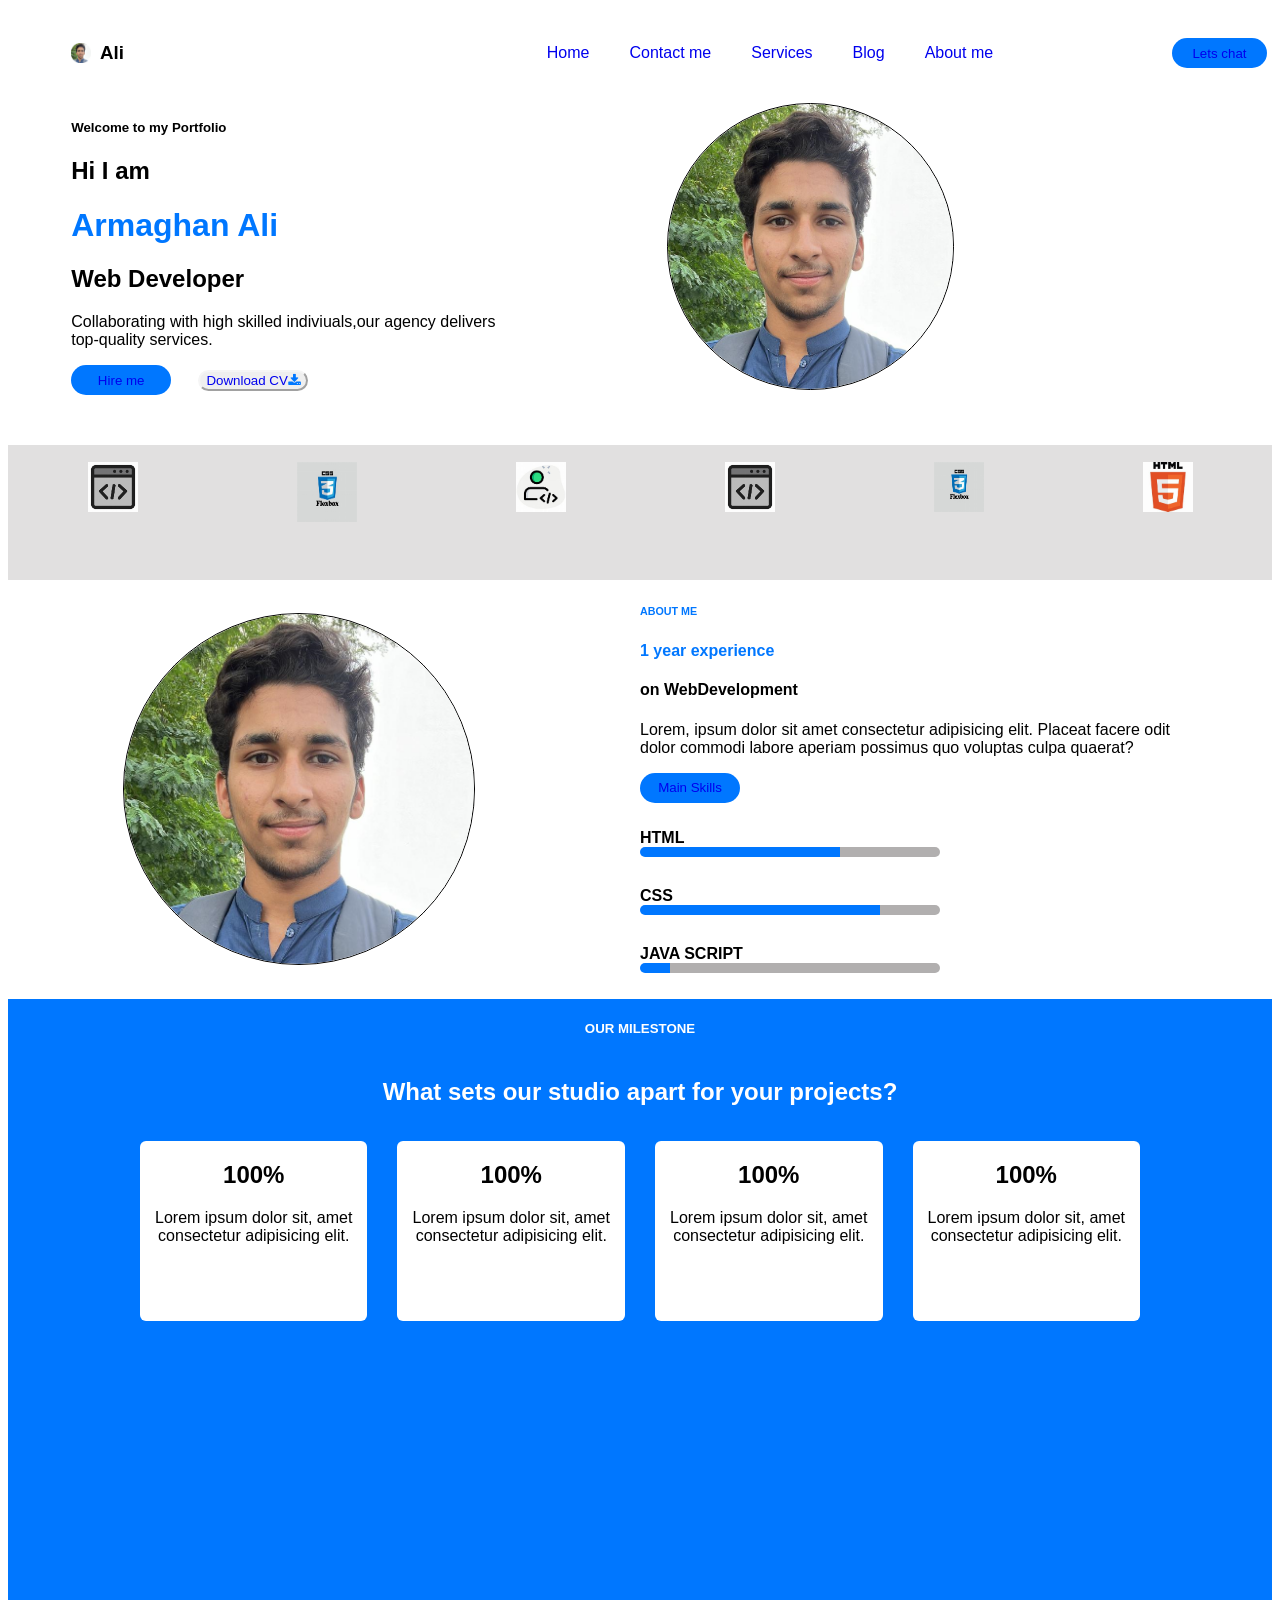
<file: index.html>
<!DOCTYPE html>
<head>
   
   <title>ALI Portfolio</title>
   <link rel="stylesheet" type="text/css" href="style.css">
   <link rel="stylesheet" href="https://cdnjs.cloudflare.com/ajax/libs/font-awesome/4.7.0/css/font-awesome.min.css">
   <meta name="viewport" content="width=device-width, initial-scale=1.0" > 
   <base href="https://armaghan-ali.github.io/Portfolio/" target="_blank">
</head>
<body>
 <header>
<div class="logo">
    <img src="images/cropped-image-ali.png" alt="logo" width=20px height=20px >

    <h3 class="title-ali">Ali</h3>
</div>
<ul class="nav">
    <li><a href="#">Home</a></li>
    <li><a href="#">Contact me</a></li>
    <li><a href="#">Services</a></li>
    <li><a href="#">Blog</a></li>
    <li><a href="#">About me</a></li>
</ul>
<div class="chatbtn-div">
    <button class="btnchat "><a class="visit-color" href="#">Lets chat</a></button>
</div>

 </header>

 <div class="headline">
    <div class="title-area">
        <h5>Welcome to my Portfolio</h5>
        <h2> Hi I am </h2>
    
       <h1 class="color-blue"> Armaghan Ali</h1>
       <h2>Web Developer</h2>
       <p>Collaborating with high skilled indiviuals,our agency delivers top-quality services. </p>
       <button class="btnchat"><a class="visit-color" href="#">Hire me</a></button>
       <button class="btn color-blue"><a href="#">Download CV</a><i class="fa fa-download"></i></button>
       </div>

    <div class="image-area">
        <img src="images/cropped-image-ali.png" alt="logo" style="max-width:100%;height:auto;" width=50% height=50%>

    </div>
 </div>
  

<div class="aliskills">
    <ul class="skill-ul">
        <li><img src="images/img-web.png" alt="icon" width=50px height=50px><a href="#"></a></li>
        <li><img src="images/img-flex.png" alt="icon" width=60px height=60px><a href="#"></a></li>
        <li><img src="images/img-fav.png" alt="icon" width=50px height=50px><a href="#"></a></li>
        <li><img src="images/img-web.png" alt="icon" width=50px height=50px><a href="#"></a></li>
        <li><img src="images/img-flex.png" alt="icon" width=50px height=50px><a href="#"></a></li>
        <li><img src="images/img-html.png" alt="icon" width=50px height=50px><a href="#"></a></li>
    </ul>
</div>
<div class="about-section">
<div class="image-about">
    <img src="images/cropped-image-ali.png" alt="logo" width=350px height=350px style="max-width:100%;height:auto;" width=50% height=50%>
</div>

<div class="about-details"> 
   
   <h6 class="color-blue">ABOUT ME </h6> 

<h4 class="color-blue">1 year experience</h4>

<h4>on  WebDevelopment</h4>

<p>Lorem, ipsum dolor sit amet consectetur adipisicing elit. Placeat facere odit dolor commodi labore aperiam possimus quo voluptas culpa quaerat?</p>
<button class="btnskills"><a class="visit-color" href="#">Main Skills</a></button>
<ul class="skill-progress">
    <li>
        <strong>HTML</strong>
        <div class="progress-html"></div>
        
    </li>
    <li>
        <strong>CSS</strong>
        <div class="progress-css"></div>
        
    </li>
    <li>
        <strong>JAVA SCRIPT</strong>
        <div class="progress-java"></div>
        
    </li>
</ul>
</div>
</div>
<div class="milestone">
    <h5>OUR MILESTONE</h5>
    <h2>What sets our studio apart for your projects?</h2>
    <div class="milteston-cards">
        <div class="card">
            <h2>100%</h2>
            <p>Lorem ipsum dolor sit, amet consectetur adipisicing elit.</p>
        </div>

        <div class="card">
            <h2>100%</h2>
            <p>Lorem ipsum dolor sit, amet consectetur adipisicing elit.</p>
        </div>
        <div class="card">
            <h2>100%</h2>
            <p>Lorem ipsum dolor sit, amet consectetur adipisicing elit.</p>
        </div>
        <div class="card">
            <h2>100%</h2>
            <p>Lorem ipsum dolor sit, amet consectetur adipisicing elit.</p>
        </div>
    </div>

</div>


</body>
</html>
</file>
<file: style.css>
body {
    font-family: Arial, Helvetica, sans-serif;
}

.nav {
    list-style-type: none;
    display: flex;
   justify-content:space-between;
   padding-left: 20%;
}

.nav li {
    padding: 10px;
    margin: 10px;
 }


header {
    width: 100%;
display: flex;
justify-content: space-between;
}

.logo {
    margin-left: 5%;
    display: flex;
    align-items: center;
    
    .title-ali{
     padding-left: 20%;
    }
}
.btnchat {
background-color: rgb(0,119,255);
border: 5px;
height: 30px;
width: 100px;
color: white;
margin-right: 5%;
border-radius: 15px;
}

a {
    text-decoration: none;
}

.visit-color:visited {
    color: white;
}

.aliskills {
    width: 100%;
    background-color: rgb(225, 224, 224);
    height: 15vh;
    margin-top: 50px;
}

.skill-ul {
display: flex;
justify-content: space-around;
list-style-type: none;
padding-top: 17px;
}

.headline {
    display: flex;
    margin-right: 5%;
    margin-left: 5%;
}

.title-area {
    width: 40%;
}

.image-area {
    width: 50%;
    display: flex;
    justify-content: center;
    align-items: center;
    
   
}

.chatbtn-div {
    display: flex;
    justify-content: center;
    align-items: center;
}
.btn {

    border-radius: 15px;
    border-color: whitesmoke;
}

.h4 {
    color: black;
}
.btnskills {
    background-color: rgb(0,119,255);
    border: 5px;
    height: 30px;
    width: 100px;
    color: white;
    margin-right: 5%;
    border-radius: 15px;  
 
 text-align: center;
}
.image-skills {
    width: 50%;
    display: flex;
    justify-content: center;
    align-items: center;   
    padding-right: 60%;
}
.exp {
    display: flex;
 margin-left: 5%;
 margin-right: 5%;   
}
.h4 {
    display: flex;
 margin-left: 5%;
 margin-right: 5%; 
}

.about-section {
    display: flex;
    justify-content: space-between;
}

.progress-html {
    width: 200px;
    line-height: 10px;
    background-color: rgb(0,119,255);
    height: 10px;
    border-radius: 10px;
    border-right: 100px solid #b1afaf;
}
.progress-css {
    width: 240px;
    line-height: 10px;
    background-color: rgb(0,119,255);
    height: 10px;
    border-radius: 10px;
    border-right: 60px solid #b1afaf;
}
.progress-java {
    width: 30px;
    line-height: 10px;
    background-color: rgb(0,119,255);
    height: 10px;
    border-radius: 10px;
    border-right: 270px solid #b1afaf;
}

ul {
    list-style-type: none;
    padding-inline-start: 0;
    
}
.color-blue {
    color: rgb(0,119,255);
}

.about-section {
    display: flex;
    margin-right: 5%;
    margin-left: 5%;
}
.image-about {
    width: 40%;
    display: flex;
    justify-content: center;
    align-items: center;
}

.image-about img {
    border: solid 1px black;
    border-radius: 350px;
}

.about-details {
    width: 50%;
    justify-content: center;
}
.image-area img {
    border: solid 1px black;
    border-radius: 350px;
}

.skill-progress li {
    padding-top: 10px;
    padding-bottom: 10px;
    margin-top: 10px;
    margin-bottom: 10px;
}

.milestone {
    display: flex;
    flex-direction: column;
    align-items: center;
    background-color: rgb(0,119,255);
    width: 100%;
    height: 80vh;
    color: white;
}

.milteston-cards {
    
    display: flex;
    justify-content: center;
}

.card {
    background-color: white;
    width: 18%;
    height: 20vh;
    margin: 15px;
    border-radius: 6px;
    text-align: center;
color: black;
}
</file>
